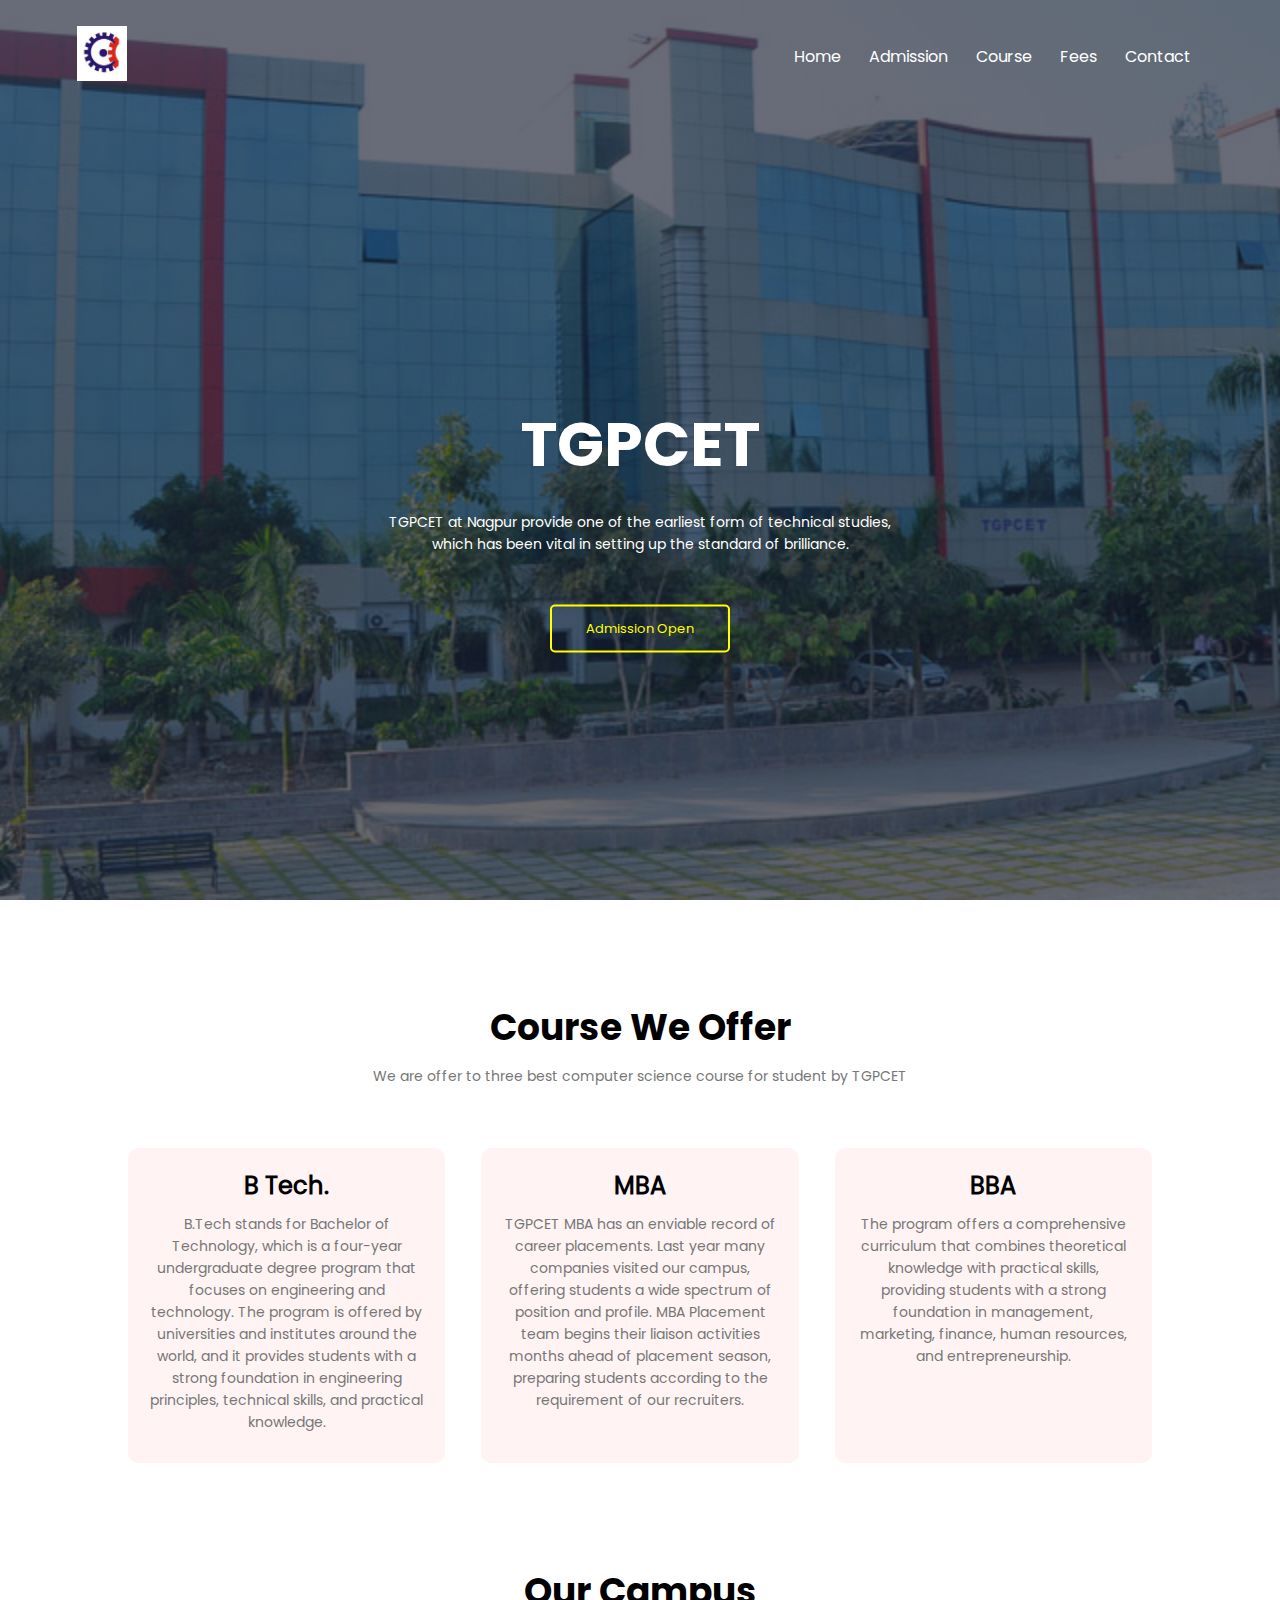
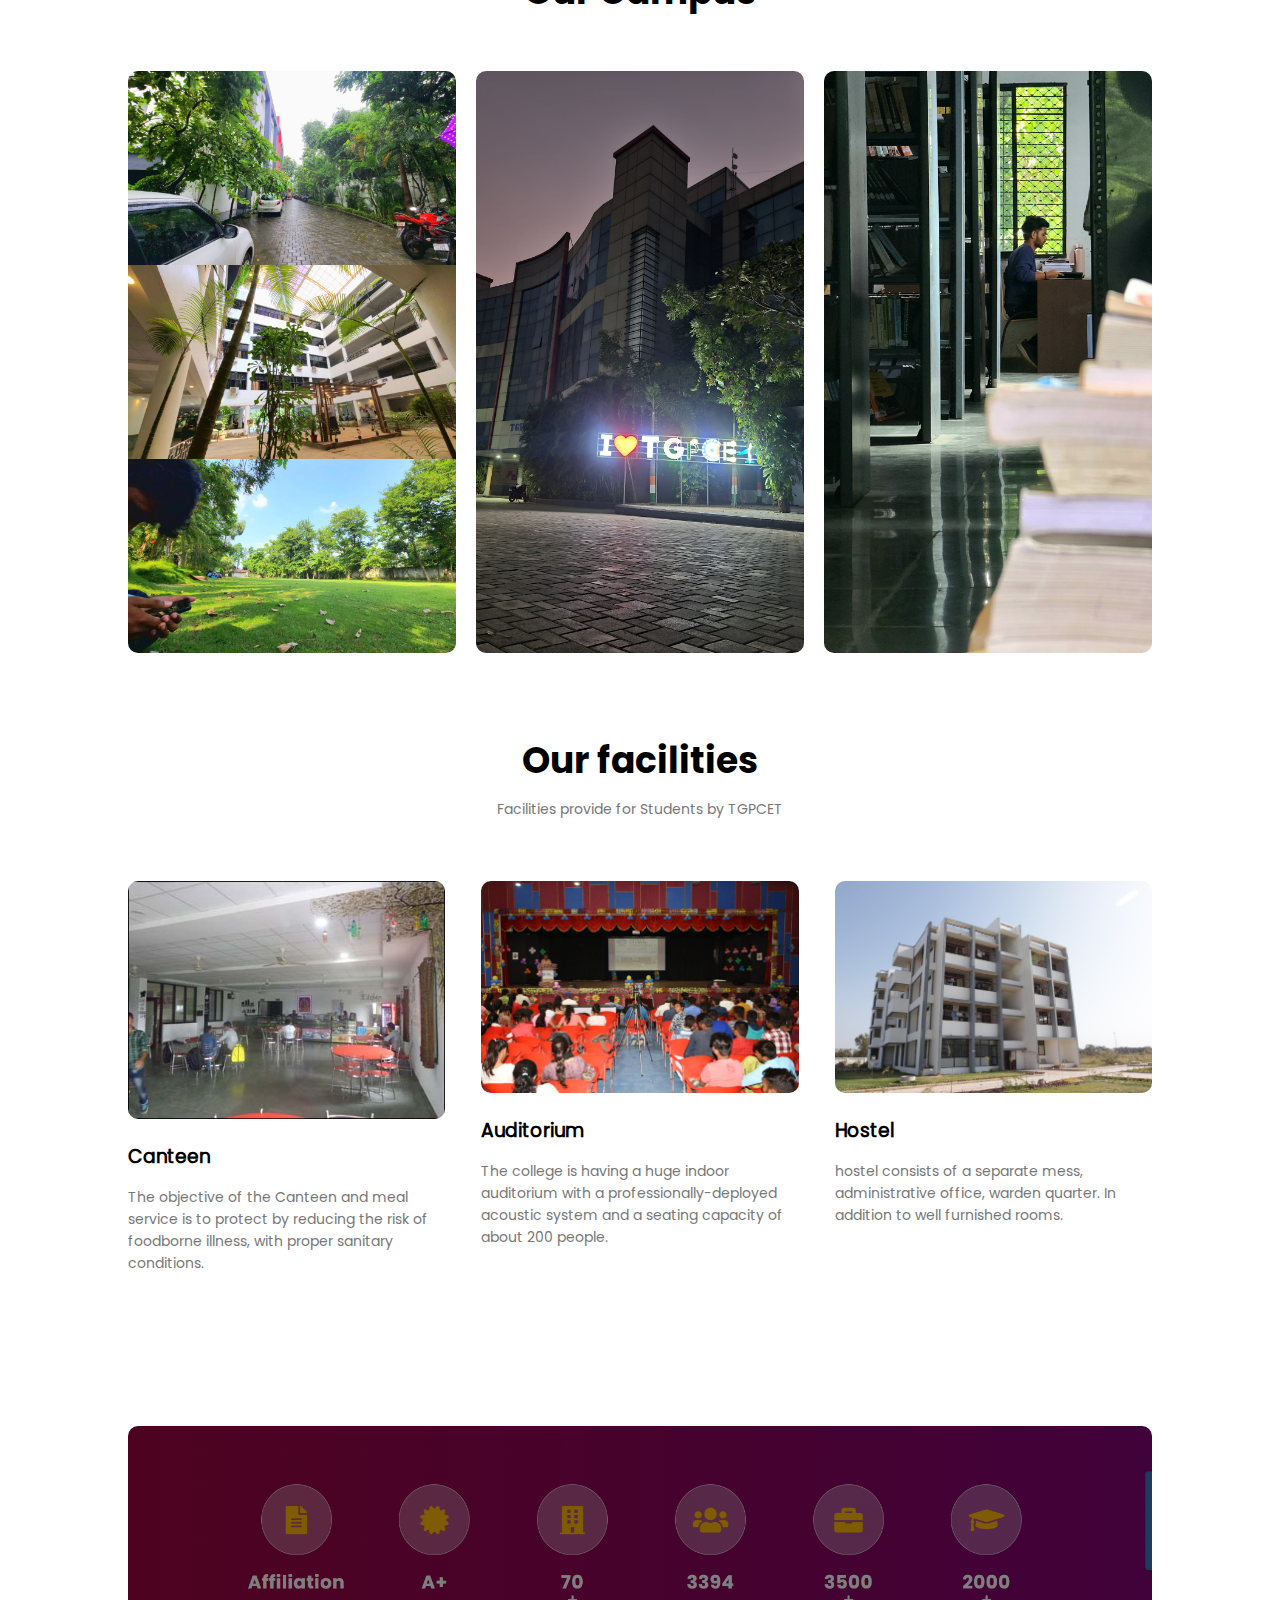
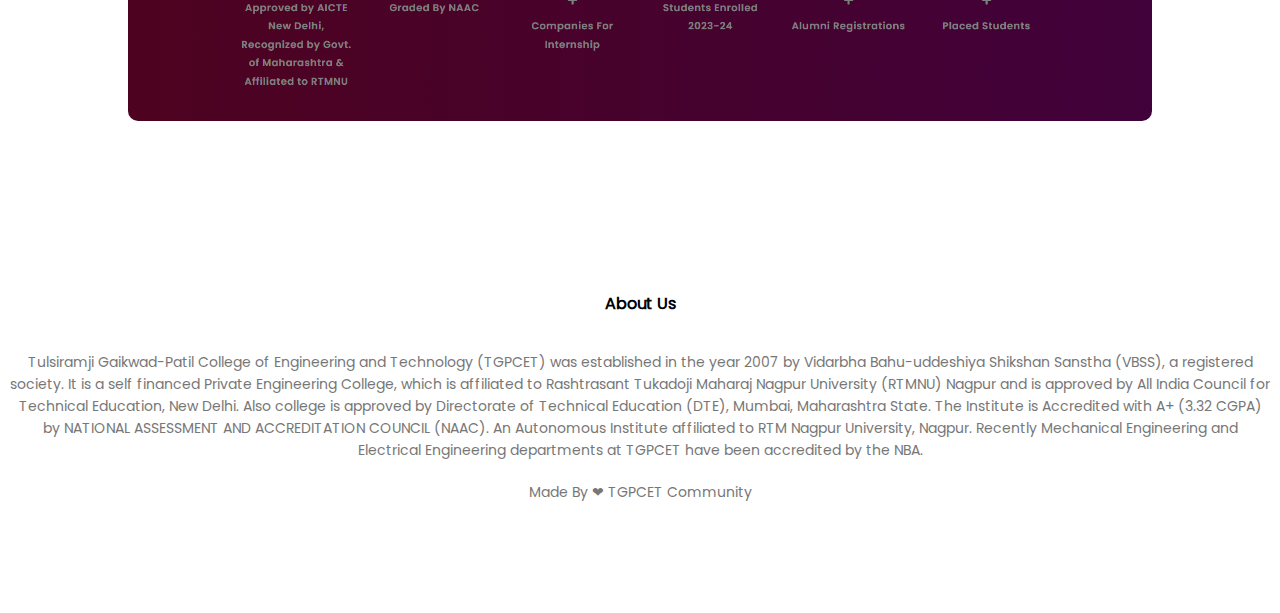
<file: index.html>
<!DOCTYPE html>
<html lang="en">
<head>
    
    <meta name="viewport"content="width=device-width, initial-scale=1.0, maximum-scale=1.0, user-scalable=0">
    <meta name="description" content="The  at Sidhpur provide one of the earliest form of technical studies, which has been vital in setting up the standard of brilliance.">
    <meta name="keywords" content="Gokul  University,Collage">
    <meta name="author" content="Jaydipsinh Solanki">

    <title>TGPCET</title>
    
    <link rel="stylesheet" href="css/main_style.css">
    <link rel="shortcut icon" href="image\logo.webp" type="image/svg+xml">
</head>
<body>
    
    <section class="header">
        <nav>
            <a href="index.html"><img src="image/logo.webp" id="logo-img"></a>

            <style>
              #logo-img {
                width: 50px; /* Set the desired width */
                height: auto; /* Maintain the aspect ratio */
              }
            </style>
            

            <div class="nav-links" id="navLinks">

                <span class="icon" onclick="hidemenu()">&#10005;</span>
                <ul>
                    <li><a href="index.html">Home</a></li>
                    <li><a href="Admission_page.html">Admission</a></li>
                    <li><a href="#course_call">Course</a></li>
                    <li><a href="fees_page.html">Fees</a></li>
                    <li><a href="Contact_page.html">Contact</a></li>
                </ul>
            </div> 
            <span class="icon" onclick="showmenu()">&#9776;</span>
        </nav>
       
        <div class="text-box">
            <h1>TGPCET</h1>
            <p>TGPCET at Nagpur provide one of the earliest form of technical studies,<br>which has been vital in setting up the standard of brilliance.</p>
            
            <a href="Admission_page.html" class="hero-btn">Admission Open</a>
        </div>
    </section>

    <!--Course of Collage-->


    <section class="course" id="course_call">
        <h1>Course We Offer</h1>
        <p>We are offer to three best computer science course for student by TGPCET</p>

        <div class="row">
            <div class="course-col">
                <h2>B Tech.</h2>
                <p>B.Tech stands for Bachelor of Technology, which is a four-year undergraduate degree program that focuses on engineering and technology. The program is offered by universities and institutes around the world, and it provides students with a strong foundation in engineering principles, technical skills, and practical knowledge. </p>
            </div>

            <div class="course-col">
                <h2>MBA </h2>
                <p>TGPCET MBA has an enviable record of career placements. Last year many companies visited our campus, offering students a wide spectrum of position and profile. MBA Placement team begins their liaison activities months ahead of placement season, preparing students according to the requirement of our recruiters. </p>
            </div>

            <div class="course-col">
                <h2>BBA</h2>
                <p>The program offers a comprehensive curriculum that combines theoretical knowledge with practical skills, providing students with a strong foundation in management, marketing, finance, human resources, and entrepreneurship. </p>
            </div>


        </div>
    </section>

    <!--Campus Section-->

    <section class="campus">
        <h1> Our Campus</h1>
        <!-- <p>Lorem ipsum dolor sit amet consectetur adipisicing elit. Quibusdam quisquam atque non voluptate</p> -->

            <div class="row">
                <div class="campus-col">
                    <img src="image/campus.jpg" alt="">
                    <div class="layer">
                        <h3>Environment</h3>
                    </div>
                </div>

                <div class="campus-col">
                    <img src="image/comu.jpg" alt="">
                    <div class="layer">
                        <h3>Community</h3>
                    </div>
                </div>

                <div class="campus-col">
                    <img src="image/edu.jpg" alt="">
                    <div class="layer">
                        <h3>Education</h3>
                    </div>
                </div>
            </div>
    </section>

    <!--Facilities Section-->

    <section class="facilities">
        <h1> Our facilities</h1>
        <p>Facilities provide for Students by TGPCET</p>

        <div class="row">
            <div class="facilities-col">
                <img src="image/canteen1.jpg" alt="">
                <h3>Canteen</h3>
                <p>The objective of the Canteen and meal service is to protect by reducing the risk of foodborne illness, with proper sanitary conditions.</p>
            </div>

            <div class="facilities-col">
                <img src="image/auditorium.jfif" alt="">
                <h3>Auditorium</h3>
                <p>The college is having a huge indoor auditorium with a professionally-deployed acoustic system and a seating capacity of about 200 people.</p>
            </div>

            <div class="facilities-col">
                <img src="image/hostel.jfif" alt="">
                <h3>Hostel</h3>
                <p>hostel consists of a separate mess, administrative office, warden quarter. In addition to well furnished rooms.</p>
            </div>
        </div>
        </section>

        <!--Call To Action Section-->

        <section class="ctn">
            <h1> &nbsp; &nbsp;&nbsp;&nbsp;&nbsp;&nbsp;&nbsp;&nbsp;&nbsp;&nbsp;&nbsp;&nbsp;&nbsp;&nbsp;&nbsp;&nbsp; </h1>
        </section>

         <!--Footer-->
         <section class="footer">
             <h4>About Us</h4>
            <p>Tulsiramji Gaikwad-Patil College of Engineering and Technology (TGPCET) was established in the year 2007 by Vidarbha Bahu-uddeshiya Shikshan Sanstha (VBSS), a registered society. It is a self financed Private Engineering College, which is affiliated to Rashtrasant Tukadoji Maharaj Nagpur University (RTMNU) Nagpur and is approved by All India Council for Technical Education, New Delhi. Also college is approved by Directorate of Technical Education (DTE), Mumbai, Maharashtra State. The Institute is Accredited with A+ (3.32 CGPA) by NATIONAL ASSESSMENT AND ACCREDITATION COUNCIL (NAAC). An Autonomous Institute affiliated to RTM Nagpur University, Nagpur. Recently Mechanical Engineering and Electrical Engineering departments at TGPCET have been accredited by the NBA.</p>
             <p id="copyright">Made By &#10084; TGPCET Community</p>
         </section>

    <!--Javascript is Start-->
    <script src="javascript/main_script.js"></script>
</body>

    
    
</html>
</file>
<file: css/main_style.css>
/* Cascading Style Sheets */

*{
    margin: 0;
    padding: 0;
    /* border: 1px solid yellow; */
}

@font-face {
    font-family: myFirstFont;
    src: url(../Poppins/Poppins-Regular.ttf);
}
    @font-face {
    font-family: bold;
    src: url(../Poppins/Poppins-Bold.ttf);
}

@font-face {
    font-family: secound;
    src: url(../Poppins/Poppins-Bold.ttf);
}

h1{
    font-family: bold;
}

body{
    font-family: myFirstFont,Verdana, Geneva, Tahoma, sans-serif;
    cursor:default;
}

    /* Website Scrollerbar */
    body::-webkit-scrollbar {
        width: 5px !important;
        height: 5px !important;
    }
    body::-webkit-scrollbar-track {
        background: #3838387c !important;
    }
    body::-webkit-scrollbar-thumb {
        background-color: #0b24e0a4 !important;
        border: 1px solid #aaaaaa79 !important;
        border-radius: 1px !important;
    }

.header{
    min-height: 100vh;
    width: 100%;
    background-image: linear-gradient(rgba(4,9,30,0.6),rgba(4,9,30,0.6)),url(../image/background1.jpg);
    background-position: center;
    background-size: cover;
    position: relative;
}
nav{
    display: flex;
    padding: 2% 6%;
    justify-content: space-between;
    align-items: center;
}
nav img{
    width: 150px;
}
.nav-links{
    flex: 1;
    text-align: right;
    
}
.nav-links ul li{
    list-style: none;
    display: inline-block;
    padding: 8px 12px;
    position: relative;
    
}
.nav-links a{
    color: #fff;
    text-decoration: none;
    font-size: 16px;
    
}
.nav-links ul li::after{
    content: '';
    width: 0%;
    height: 2px;
    background: #ff0000;
    display: block;
    margin: auto;
    transition: 0.5s;
    
}
.nav-links ul li:hover::after{
    width: 100%;
    
}
.text-box{
    width: 90%;
    color: #fff;
    position:absolute;
    top: 30%;
    left: 50%;
    transform: translate(-50%,50%);
    text-align: center;
}
.text-box h1{
    font-size: 62px;
    font-weight: bold;

}
.text-box p{
    margin: 10px 0 40px;
    font-size: 14px;
    color: #fff;
    
}
.hero-btn{
    display: inline-block;
    text-decoration: none;
    color: yellow;
    border: 2px solid yellow;
    padding: 12px 34px;
    font-size: 13px;
    background: transparent;
    position: relative;
    cursor: pointer;
    border-radius: 5px;
}
.hero-btn:hover{
    color: black;
    border: 2px solid yellow;
    background:yellow;
    transition: 0.5s;
}

.icon{
    display:none;
}

/* Course */

 .course{
    width: 80%;
    margin: auto;
    text-align: center;
    padding-top: 100px;
}
h1{
    font-size: 36px;
    font-weight: 300;
}
p{
    color:#777;
    font-size: 14px;
    font-weight: 300;
    line-height: 22px;
    padding: 10px;
}
.row{
    margin-top: 5%;
    display: flex;
    justify-content: space-between;
}
.course-col{
    flex-basis: 31%;
    background: #fff3f3;
    border-radius: 10px;
    margin-bottom:5%;
    padding: 20px 12px;
    box-sizing: border-box;
    transition: 0.5s;
}
h3{
    text-align: center;
    font-weight: 600;
    margin: 10px 0px;
}
.course-col:hover{
    box-shadow: 10px 10px 24px 0px rgba(0,0,0,0.4);
}


    /*Campus*/


.campus{
    width: 80%;
    margin: auto;
    text-align: center;
    padding-top: 50px;
}
.campus-col{
    flex-basis: 32%;
    border-radius: 10px;
    margin-bottom: 30px;
    position: relative;
    overflow: hidden;
}
.campus-col img{
    width: 100%;
    display: block;
}
.layer{
    background: transparent;
    height: 100%;
    width: 100%;
    position: absolute;
    top: 0%;
    left: 0%;
    transition: 0.5s;
}

.layer:hover{
    background: rgba(0, 245, 253, 0.534);

    /* rgba(253, 0, 0, 0.7); */
}

.layer h3{
    width: 100%;
    font-weight: 500;
    color: #fff;
    font-size: 26px;
    bottom: 0%;
    left: 50%;
    transform: translate(-50%);
    position: absolute;
    opacity: 0;
    transition: 0.5s;
}

.layer:hover h3{
    opacity: 1;
    bottom: 49%;
}

/* Facilities */

.facilities{
    width: 80%;
    margin: auto;
    text-align: center;
    padding-top: 50px;
}

.facilities-col{
    flex-basis: 31%;
    border-radius: 10px;
    margin-bottom: 5%;
    text-align: left;
}
.facilities-col img{
    width: 100%;
    border-radius: 10px;
    transition: 0.5s;
}
.facilities-col p{
    padding: 0%;
}

.facilities-col h3{
    margin-top: 16px;
    margin-bottom: 15px;
    text-align: left;
}

.facilities-col img:hover{
    box-shadow: 3.5px 5px 15px 10px rgba(0, 0, 0, 0.308);
}

/* Call To Action */

.ctn{
    margin: 100px auto;
    width: 80%;
    background-image: linear-gradient(rgba(0,0,0,0.5),rgba(0,0,0,0.5)), url(../image/banner.png);
    background-position: center;
    background-size: cover;
    border-radius: 10px;
    text-align: center;
    padding: 100px 0;
    transition: 0.5s;
}
.ctn h1{
    color: #fff;
    margin-bottom: 40px;
    padding: 0;
}
.ctn:hover{
    margin: 100px auto;
    width: 80%;
    background-image:linear-gradient(rgba(0,0,0,0.3),rgba(0,0,0,0.3)),url(../image/banner.png);
    background-position: center;
    background-size: cover;
    border-radius: 10px;
    padding: 100px 0;
    box-shadow: 10px 10px 24px 0px rgba(0, 0, 0, 0.664);
}


/* Footer */

.footer{
    width: 100%;
    text-align: center;
    padding: 100px 0;
    margin-top: -50px;
}

.footer h4{
    margin-bottom: 25px;
    margin-top: 20px;
    font-weight: 1000;
} 

/* Media query for responsive */

@media (max-width: 700px) {

    *{
        overflow-x: hidden;
        margin: 0;
        padding: 0;
    
    }
    #logo-img{
        padding: 5px;
    }
    .text-box h1{
       font-size: 30px;
       font-weight: bold;
    }
    .text-box p{
        font-size: 12px;
    }
    .nav-links ul li{
        display: block;
    }
    .nav-links{
        position: absolute;
        background: #f44336;
        height: 100vh;
        width: 200px;
        top: 0%;
        right: -200px;
        text-align: left;
        z-index: 2;
        transition: 1s;
    }
    .icon{
        display: block;
        color: #fff;
        margin: 10px;
        font-size: 25px;
        cursor: pointer;
    }
    .nav-links ul{
        padding: 30px;
    }

    /*Course in Media query*/
   
    .course-col{
        margin: 10px 10px;
    }
    .row{
        flex-direction: column;  
    }   
    .course-col:hover{
        box-shadow: 3px 3px 0.5px 0.5px rgba(0, 0, 0, 0.486);
    }
        /* Facilities */
    .facilities-col img:hover{
        box-shadow:none;
    }

    /* Call To Action in Media query*/
    .ctn h1{
        font-size: 24px;
    }
}

/* Media query is Close*/
</file>
